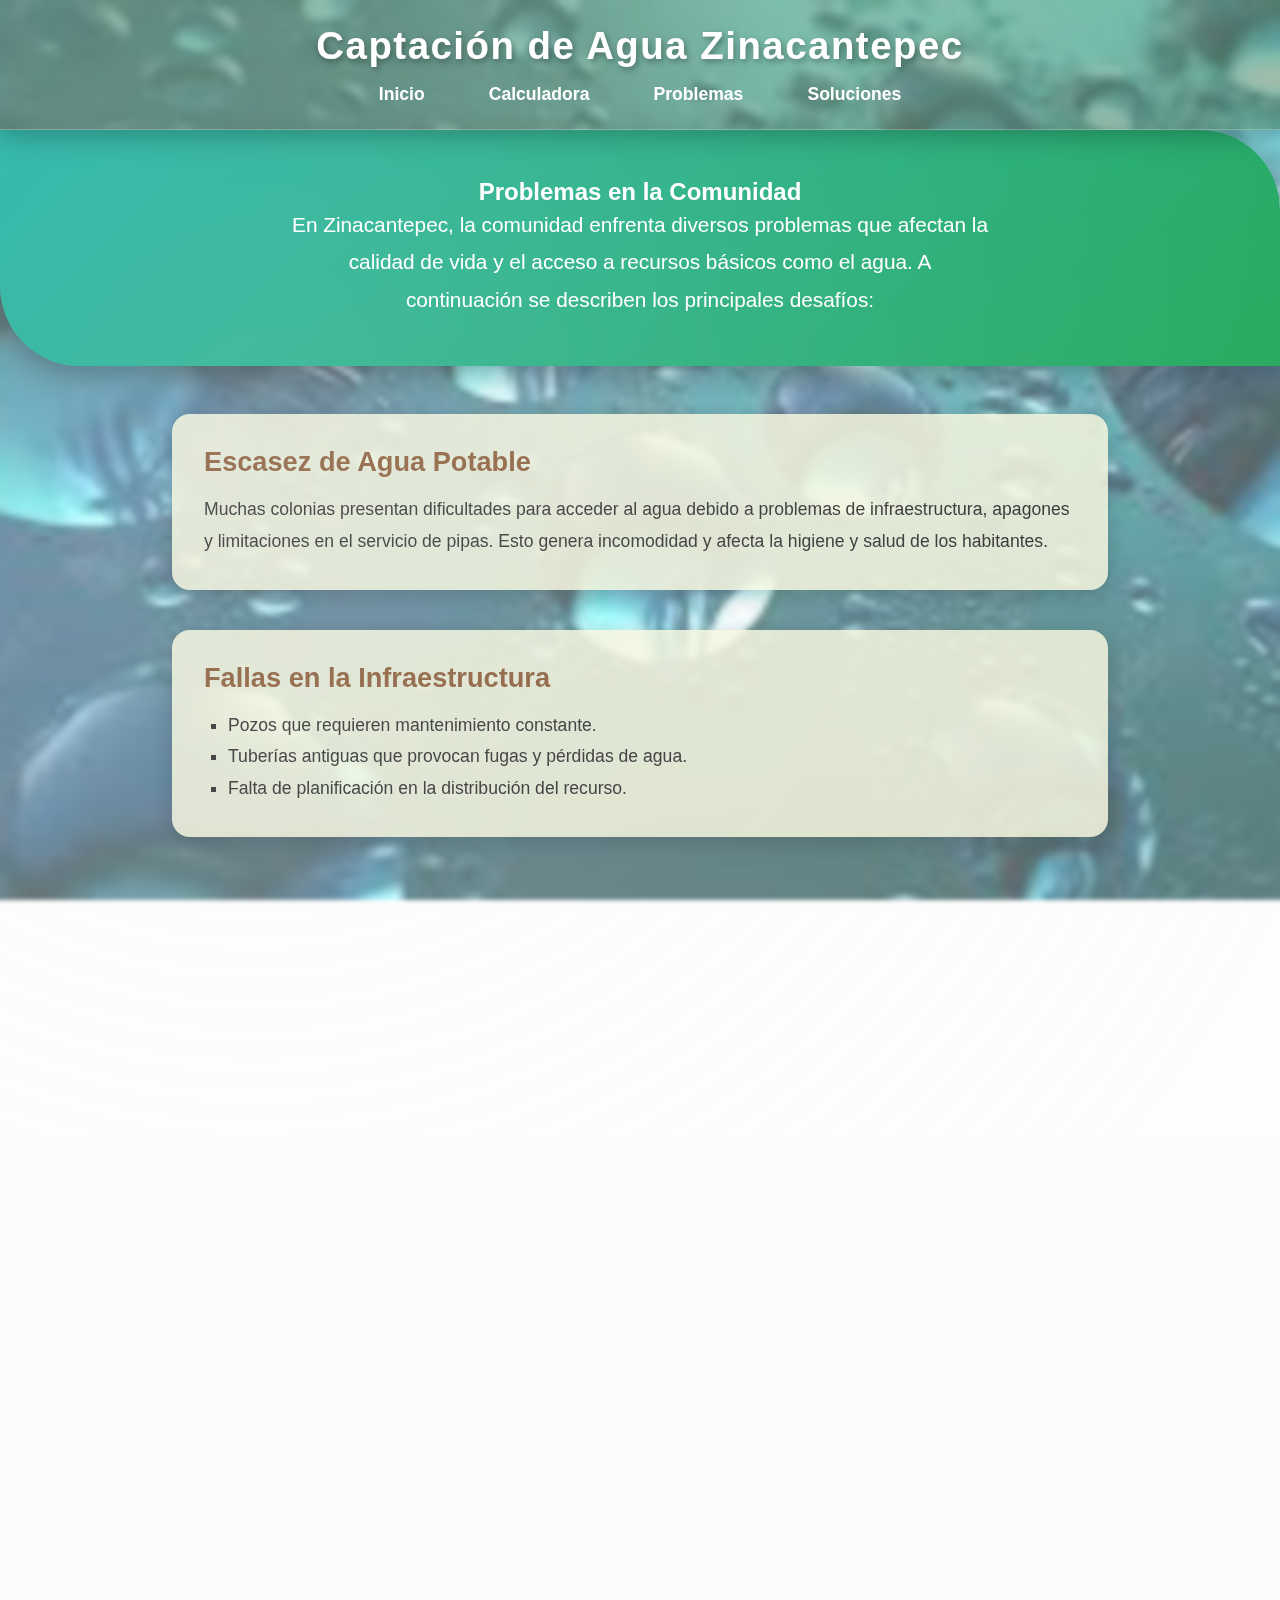
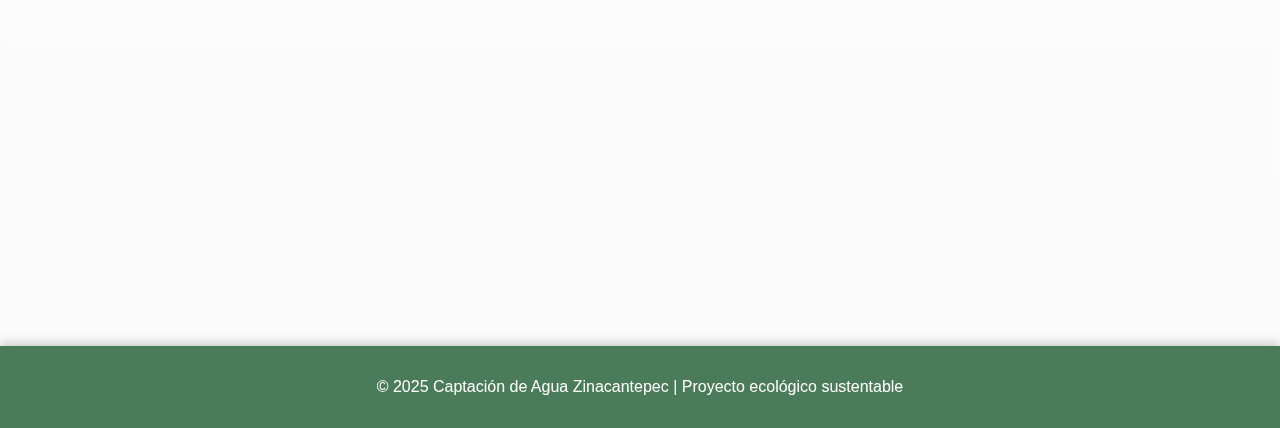
<file: problema.html>
<!DOCTYPE html>
<html lang="es">
<head>
  <meta charset="UTF-8">
  <meta name="viewport" content="width=device-width, initial-scale=1.0">
  <title>Problemas en la Comunidad - Captación de Agua Zinacantepec</title>
  <link rel="stylesheet" href="estilos.css/estilos.css">
  <meta name="description" content="Información sobre los problemas que enfrenta la comunidad de Zinacantepec en cuanto a acceso y gestión del agua.">
  <meta name="keywords" content="Zinacantepec, problemas, comunidad, agua, captación, sostenibilidad">
  <meta name="author" content="Captación de Agua Zinacantepec">
  <meta name="robots" content="index, follow">
  <meta name="theme-color" content="#20B2AA">
</head>
<body>
  <header>
    <div class="contenedor-header">
      <h1>Captación de Agua Zinacantepec</h1>
      <button class="hamburguesa" id="btnHamburguesa" aria-label="Abrir menú">
        <span></span>
        <span></span>
        <span></span>
      </button>

      <nav id="navMenu">
        <ul>
          <li><a href="index.html">Inicio</a></li>
          <li><a href="calculadora.html">Calculadora</a></li>
          <li><a href="problema.html">Problemas</a></li>
          <li><a href="soluciones.html" class="activo">Soluciones</a></li>
        </ul>
      </nav>
    </div>
  </header>

  <section class="bienvenida">
    <h2>Problemas en la Comunidad</h2>
    <p>En Zinacantepec, la comunidad enfrenta diversos problemas que afectan la calidad de vida y el acceso a recursos básicos como el agua. A continuación se describen los principales desafíos:</p>
  </section>

  <main>
    <article>
      <h3>Escasez de Agua Potable</h3>
      <p>Muchas colonias presentan dificultades para acceder al agua debido a problemas de infraestructura, apagones y limitaciones en el servicio de pipas. Esto genera incomodidad y afecta la higiene y salud de los habitantes.</p>
    </article>

    <article>
      <h3>Fallas en la Infraestructura</h3>
      <ul>
        <li>Pozos que requieren mantenimiento constante.</li>
        <li>Tuberías antiguas que provocan fugas y pérdidas de agua.</li>
        <li>Falta de planificación en la distribución del recurso.</li>
      </ul>
    </article>

    <article>
      <h3>Contaminación Ambiental</h3>
      <p>La acumulación de residuos sólidos y químicos en ríos y barrancas cercanas genera contaminación y afecta la captación de agua de lluvia. Esto impacta tanto la salud de la comunidad como la fauna local.</p>
    </article>

    <article>
      <h3>Problemas Sociales y Económicos</h3>
      <p>El acceso limitado al agua provoca conflictos entre vecinos, gastos adicionales en compra de agua embotellada y afecta la productividad de la población. La escasez también limita proyectos agrícolas y comerciales.</p>
    </article>

    <article>
      <h3>Riesgos por Fenómenos Naturales</h3>
      <p>Inundaciones durante lluvias intensas y sequías prolongadas son problemas que requieren medidas preventivas y sistemas de captación eficientes para proteger a la comunidad.</p>
    </article>

    <article>
      <h3>Acceso Limitado a Información</h3>
      <p>Muchas familias desconocen técnicas de ahorro de agua o proyectos de captación pluvial que podrían mejorar su situación, lo que limita la participación comunitaria en soluciones sostenibles.</p>
    </article>

    <section class="registro-link">
      <a href="registro.html" class="btn-registro">💧 Regístrate y participa</a>
    </section>
  </main>

  <button id="btnSubir" title="Volver arriba" aria-label="Volver arriba">💧</button>

  <footer>
    <p>&copy; 2025 Captación de Agua Zinacantepec | Proyecto ecológico sustentable</p>
  </footer>

  <script>
    
    window.addEventListener("scroll", () => {
      const header = document.querySelector("header");
      if (window.scrollY > 50) header.classList.add("scrolled");
      else header.classList.remove("scrolled");
    });

    const elements = document.querySelectorAll("article, .registro-link");
    function revealOnScroll() {
      const windowHeight = window.innerHeight;
      elements.forEach(el => {
        const elementTop = el.getBoundingClientRect().top;
        if (elementTop < windowHeight - 100) el.classList.add("visible");
      });
    }
    window.addEventListener("scroll", revealOnScroll);
    revealOnScroll();

    window.onscroll = function() {
      const btn = document.getElementById("btnSubir");
      if (document.body.scrollTop > 200 || document.documentElement.scrollTop > 200) {
        btn.style.display = "block";
      } else {
        btn.style.display = "none";
      }
    };

    document.getElementById("btnSubir").addEventListener("click", () => {
      window.scrollTo({ top: 0, behavior: "smooth" });
    });

    const btnHamburguesa = document.getElementById("btnHamburguesa");
    const navMenu = document.getElementById("navMenu");
    btnHamburguesa.addEventListener("click", () => {
      btnHamburguesa.classList.toggle("activo");
      navMenu.classList.toggle("mostrar");
    });

  </script>
</body>
</html>
</file>
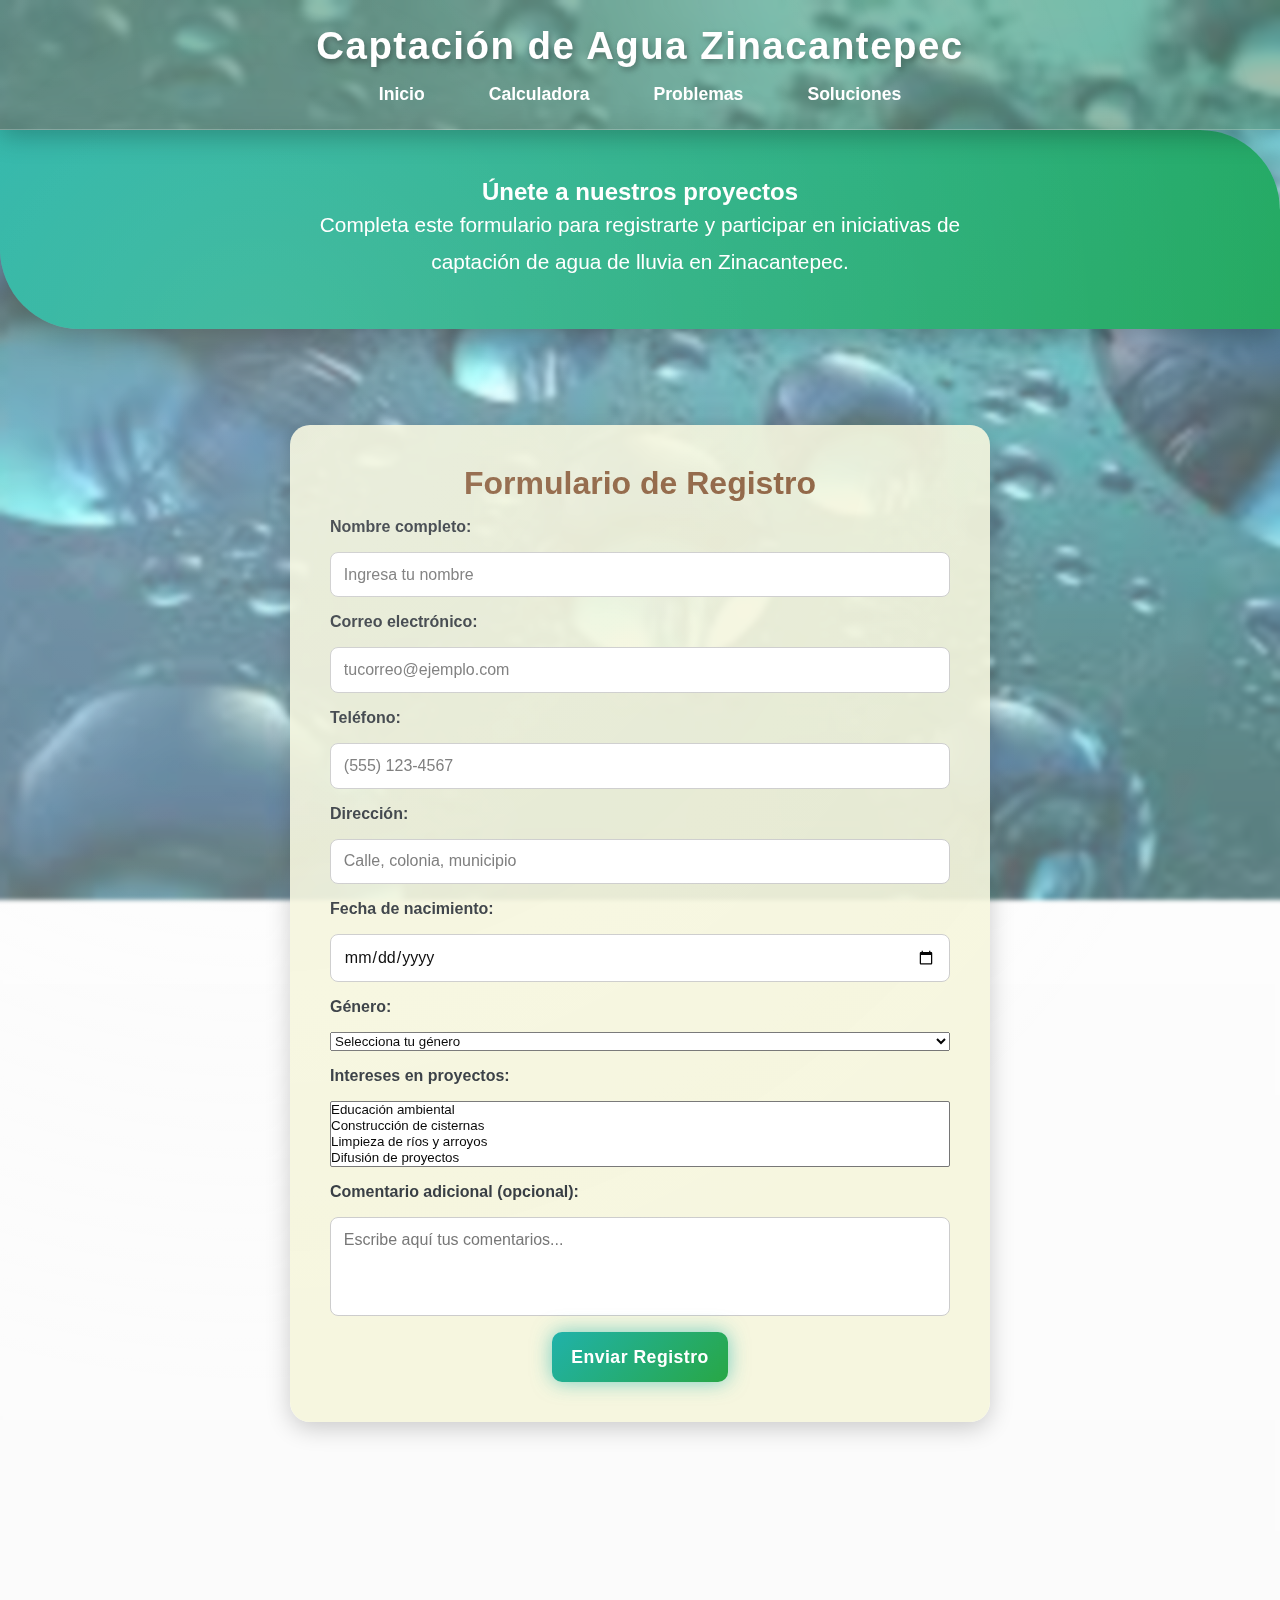
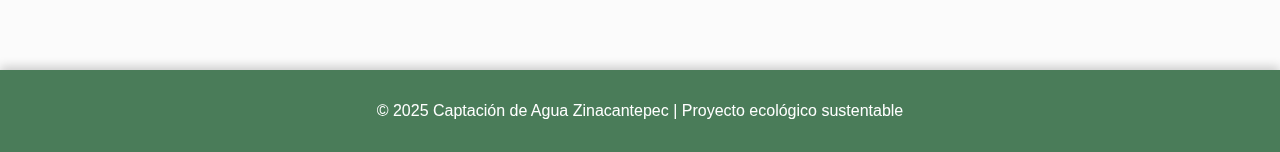
<file: registro.html>
<!DOCTYPE html>
<html lang="es">
<head>
  <meta charset="UTF-8">
  <meta name="viewport" content="width=device-width, initial-scale=1.0">
  <title>Registro - Captación de Agua Zinacantepec</title>
  <link rel="stylesheet" href="estilos.css/estilos.css">
  <meta name="description" content="Formulario de registro para participar en proyectos de captación de agua en Zinacantepec.">
  <meta name="keywords" content="registro, captación de agua, Zinacantepec, sostenibilidad, formulario">
  <meta name="author" content="Captación de Agua Zinacantepec">
  <meta name="robots" content="index, follow">
  <meta name="theme-color" content="#20B2AA">
</head>
<body>
  <header>
    <div class="contenedor-header">
      <h1>Captación de Agua Zinacantepec</h1>
      <button class="hamburguesa" id="btnHamburguesa" aria-label="Abrir menú">
        <span></span>
        <span></span>
        <span></span>
      </button>

      <nav id="navMenu">
        <ul>
          <li><a href="index.html">Inicio</a></li>
          <li><a href="calculadora.html">Calculadora</a></li>
          <li><a href="problema.html">Problemas</a></li>
          <li><a href="soluciones.html" class="activo">Soluciones</a></li>
        </ul>
      </nav>
    </div>
  </header>

  <section class="bienvenida">
    <h2>Únete a nuestros proyectos</h2>
    <p>Completa este formulario para registrarte y participar en iniciativas de captación de agua de lluvia en Zinacantepec.</p>
  </section>

  <main>
    <section class="registro">
      <h3>Formulario de Registro</h3>
      <form id="formRegistroCompleto">
        <label for="nombre">Nombre completo:</label>
        <input type="text" id="nombre" name="nombre" placeholder="Ingresa tu nombre" required>

        <label for="correo">Correo electrónico:</label>
        <input type="email" id="correo" name="correo" placeholder="tucorreo@ejemplo.com" required>

        <label for="telefono">Teléfono:</label>
        <input type="tel" id="telefono" name="telefono" placeholder="(555) 123-4567" required>

        <label for="direccion">Dirección:</label>
        <input type="text" id="direccion" name="direccion" placeholder="Calle, colonia, municipio" required>

        <label for="fechaNacimiento">Fecha de nacimiento:</label>
        <input type="date" id="fechaNacimiento" name="fechaNacimiento" required>

        <label for="genero">Género:</label>
        <select id="genero" name="genero" required>
          <option value="" disabled selected>Selecciona tu género</option>
          <option value="femenino">Femenino</option>
          <option value="masculino">Masculino</option>
          <option value="otro">Otro</option>
          <option value="prefiero_no_decirlo">Prefiero no decirlo</option>
        </select>

        <label for="intereses">Intereses en proyectos:</label>
        <select id="intereses" name="intereses" multiple size="4">
          <option value="educacion_ambiental">Educación ambiental</option>
          <option value="construccion_cisternas">Construcción de cisternas</option>
          <option value="limpieza_rios">Limpieza de ríos y arroyos</option>
          <option value="difusion_proyectos">Difusión de proyectos</option>
        </select>

        <label for="comentario">Comentario adicional (opcional):</label>
        <textarea id="comentario" name="comentario" rows="4" placeholder="Escribe aquí tus comentarios..."></textarea>

        <button type="submit" class="btn-registro">Enviar Registro</button>
      </form>
      <p id="mensajeConfirmacion" style="display:none; margin-top: 1rem; font-weight: bold; color: var(--color-verde-naturaleza);">
        💧 ¡Gracias por registrarte! Pronto nos pondremos en contacto contigo.
      </p>
    </section>

    <section class="registro-link">
      <a href="index.html" class="btn-registro">💧 Volver a Inicio</a>
    </section>
  </main>

  <button id="btnSubir" title="Volver arriba" aria-label="Volver arriba">💧</button>

  <footer>
    <p>&copy; 2025 Captación de Agua Zinacantepec | Proyecto ecológico sustentable</p>
  </footer>

  <script>
    window.onscroll = function() {
      const btn = document.getElementById("btnSubir");
      if (document.body.scrollTop > 200 || document.documentElement.scrollTop > 200) {
        btn.style.display = "block";
      } else {
        btn.style.display = "none";
      }
    };
    document.getElementById("btnSubir").addEventListener("click", () => {
      window.scrollTo({ top: 0, behavior: "smooth" });
    });

    const elements = document.querySelectorAll("article, .registro, .registro-link");
    function revealOnScroll() {
      const windowHeight = window.innerHeight;
      elements.forEach(el => {
        const elementTop = el.getBoundingClientRect().top;
        if (elementTop < windowHeight - 100) el.classList.add("visible");
      });
    }
    window.addEventListener("scroll", revealOnScroll);
    revealOnScroll();

    document.getElementById("formRegistroCompleto").addEventListener("submit", function(e) {
      e.preventDefault();
      document.getElementById("mensajeConfirmacion").style.display = "block";
      this.reset();
    });

    const btnHamburguesa = document.getElementById("btnHamburguesa");
    const navMenu = document.getElementById("navMenu");
    btnHamburguesa.addEventListener("click", () => {
      btnHamburguesa.classList.toggle("activo");
      navMenu.classList.toggle("mostrar");
    });

  </script>
</body>
</html>
</file>
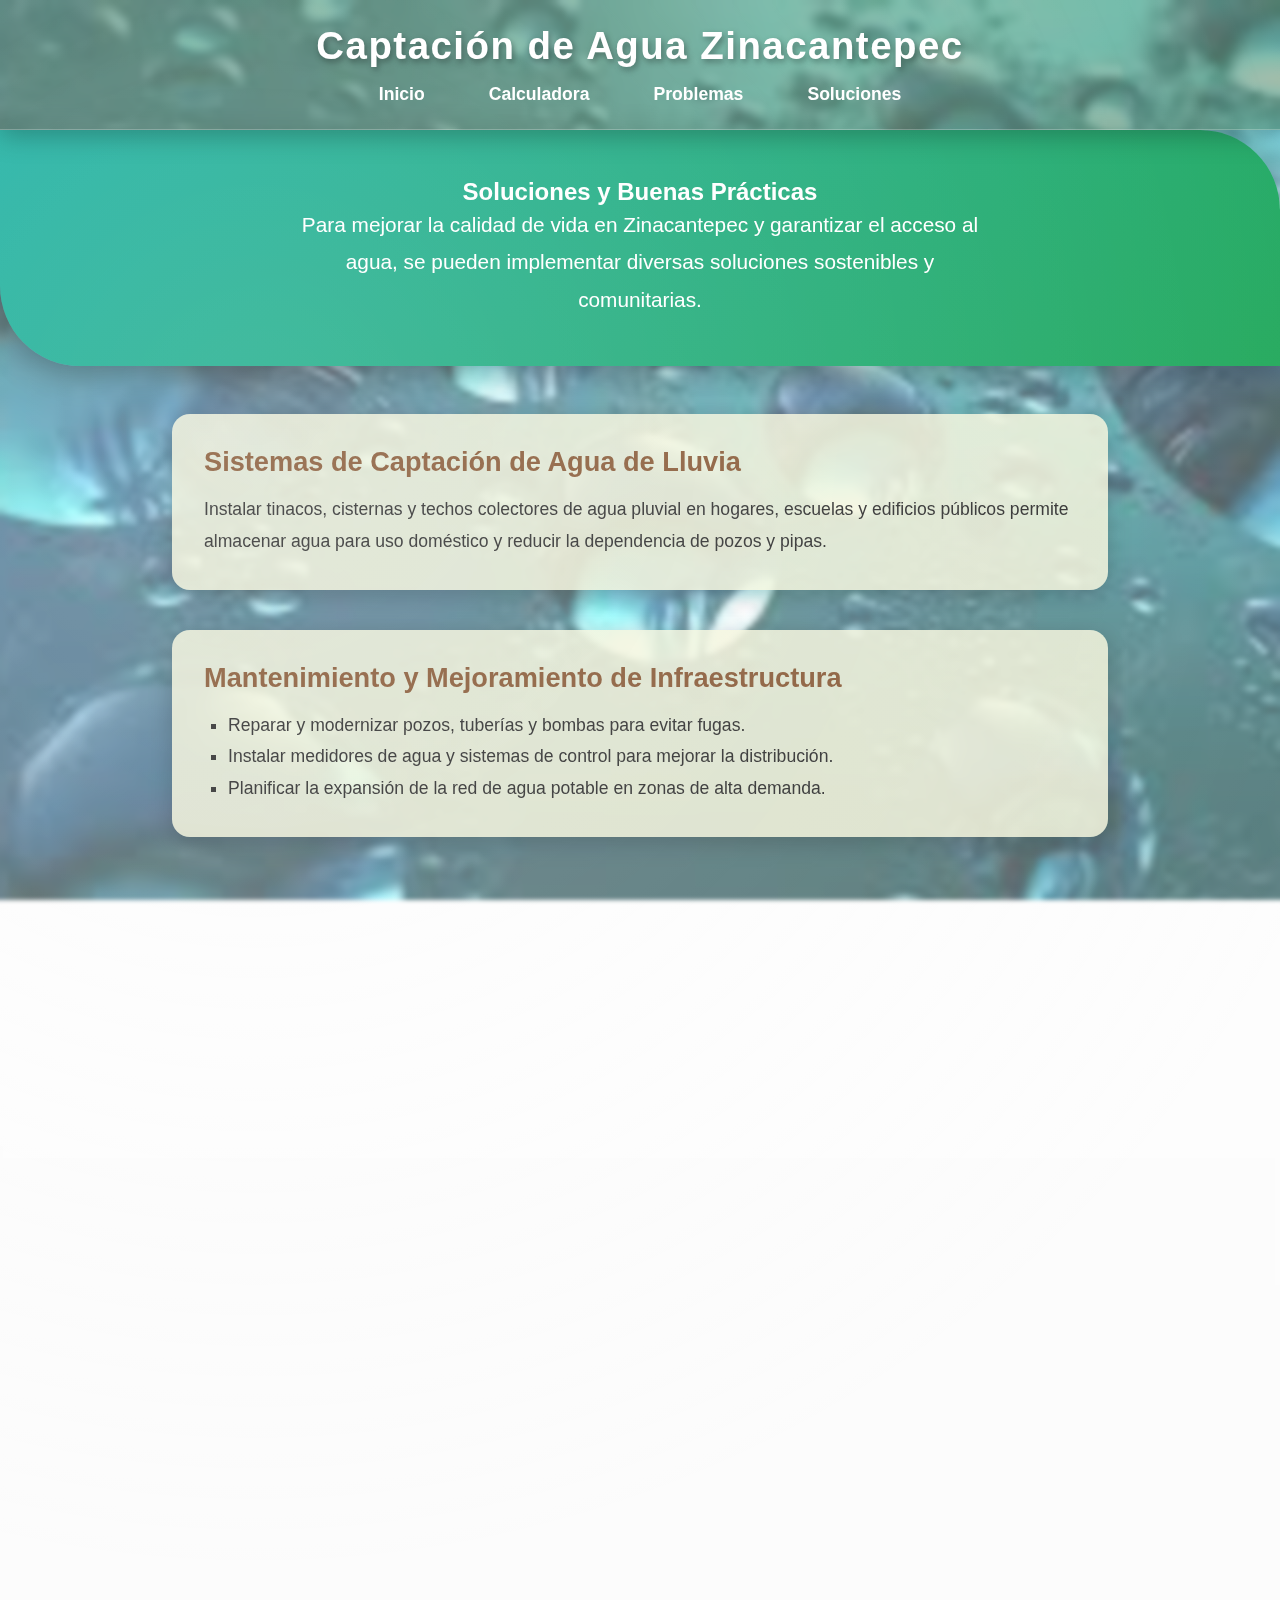
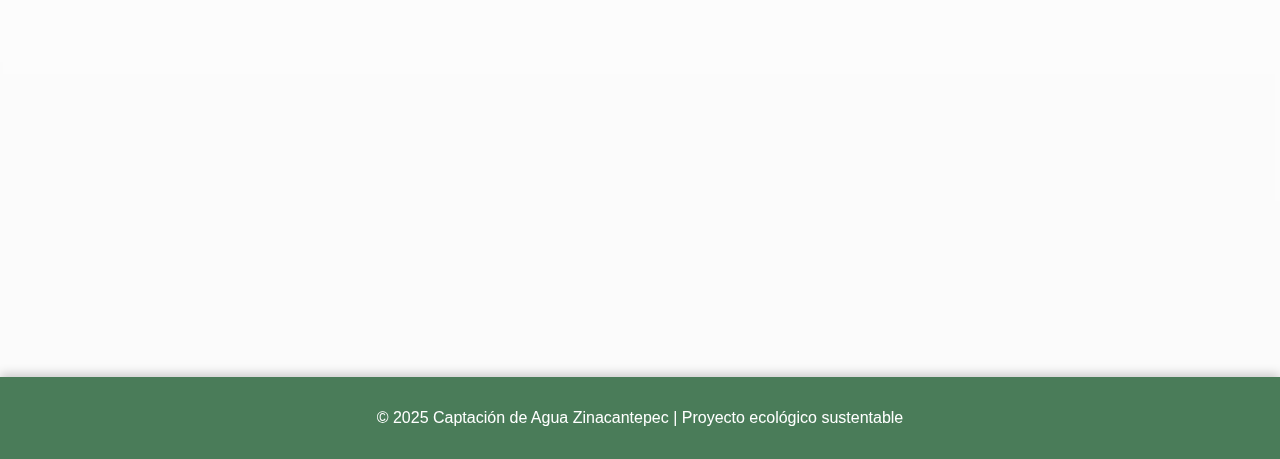
<file: soluciones.html>
<!DOCTYPE html>
<html lang="es">
<head>
  <meta charset="UTF-8">
  <meta name="viewport" content="width=device-width, initial-scale=1.0">
  <title>Soluciones | Captación de Agua Zinacantepec</title>
  <link rel="stylesheet" href="estilos.css/soluciones.css">
</head>
<body>
  <header>
    <div class="contenedor-header">
      <h1>Captación de Agua Zinacantepec</h1>
      <button class="hamburguesa" id="btnHamburguesa" aria-label="Abrir menú">
        <span></span>
        <span></span>
        <span></span>
      </button>

      <nav id="navMenu">
        <ul>
          <li><a href="index.html">Inicio</a></li>
          <li><a href="calculadora.html">Calculadora</a></li>
          <li><a href="problema.html">Problemas</a></li>
          <li><a href="soluciones.html" class="activo">Soluciones</a></li>
        </ul>
      </nav>
    </div>
  </header>

  <section class="bienvenida">
    <h2>Soluciones y Buenas Prácticas</h2>
    <p>Para mejorar la calidad de vida en Zinacantepec y garantizar el acceso al agua, se pueden implementar diversas soluciones sostenibles y comunitarias.</p>
  </section>

  <main>
    <article>
      <h3>Sistemas de Captación de Agua de Lluvia</h3>
      <p>Instalar tinacos, cisternas y techos colectores de agua pluvial en hogares, escuelas y edificios públicos permite almacenar agua para uso doméstico y reducir la dependencia de pozos y pipas.</p>
    </article>

    <article>
      <h3>Mantenimiento y Mejoramiento de Infraestructura</h3>
      <ul>
        <li>Reparar y modernizar pozos, tuberías y bombas para evitar fugas.</li>
        <li>Instalar medidores de agua y sistemas de control para mejorar la distribución.</li>
        <li>Planificar la expansión de la red de agua potable en zonas de alta demanda.</li>
      </ul>
    </article>

    <article>
      <h3>Ahorro y Uso Responsable del Agua</h3>
      <p>Educar a la comunidad sobre hábitos de ahorro, como cerrar llaves mientras no se usan, reutilizar agua de lluvia para riego y evitar el desperdicio, contribuye a la sostenibilidad del recurso.</p>
    </article>

    <article>
      <h3>Programas Comunitarios y Gobierno Local</h3>
      <ul>
        <li>Fomentar talleres de educación ambiental en escuelas y barrios.</li>
        <li>Crear comités vecinales que supervisen el uso del agua y denuncien fugas.</li>
        <li>Promover incentivos para quienes implementen sistemas de captación y ahorro.</li>
      </ul>
    </article>

    <article>
      <h3>Protección Ambiental y Reducción de Contaminación</h3>
      <p>Implementar campañas de limpieza de ríos y barrancas, así como reducir el uso de químicos, contribuye a mejorar la calidad del agua y prevenir enfermedades.</p>
    </article>

    <article>
      <h3>Preparación ante Fenómenos Naturales</h3>
      <p>Diseñar planes de contingencia para sequías e inundaciones, incluyendo almacenamiento de agua de emergencia, drenajes eficientes y zonas de mitigación, reduce riesgos para la comunidad.</p>
    </article>

    <section class="registro-link">
      <a href="registro.html" class="btn-registro">💧 Comparte tu sugerencia</a>
    </section>
  </main>

  <button id="btnSubir" title="Volver arriba" aria-label="Volver arriba">💧</button>

  <footer>
    <p>&copy; 2025 Captación de Agua Zinacantepec | Proyecto ecológico sustentable</p>
  </footer>

  <script>
    window.addEventListener("scroll", () => {
      const header = document.querySelector("header");
      header.classList.toggle("scrolled", window.scrollY > 50);
    });

    const elementos = document.querySelectorAll("article, .registro-link");
    function revelar() {
      const altura = window.innerHeight;
      elementos.forEach(e => {
        const top = e.getBoundingClientRect().top;
        if (top < altura - 100) e.classList.add("visible");
      });
    }
    window.addEventListener("scroll", revelar);
    revelar();

    const btnSubir = document.getElementById("btnSubir");
    window.addEventListener("scroll", () => {
      btnSubir.style.display = window.scrollY > 200 ? "block" : "none";
    });
    btnSubir.addEventListener("click", () => window.scrollTo({ top: 0, behavior: "smooth" }));

    const btnHamburguesa = document.getElementById("btnHamburguesa");
    const navMenu = document.getElementById("navMenu");
    btnHamburguesa.addEventListener("click", () => {
      btnHamburguesa.classList.toggle("activo");
      navMenu.classList.toggle("mostrar");
    });
  </script>
</body>
</html>
</file>
<file: estilos.css/estilos.css>
:root {
    --color-azul-primario: #007bff;
    --color-azul-secundario: #6c757d;
    --color-azul-claro: #e9ecef;
    --color-azul-oscuro: #343a40;
    --color-verde-naturaleza: #28a745;
    --color-marron-tierra: #8B4513;
    --color-beige-neutral: #F5F5DC;
    --color-verde-agua: #20B2AA;
    --color-fondo: #F5F3E7;
    --color-fondo-secundario: #D9C5A0;
    --color-texto: #333333;
    --color-titulo: #8B5E3C;
    --color-enlace: #4A7C59;
}

*, *::before, *::after {
    margin: 0;
    padding: 0;
    box-sizing: border-box;
}

body {
    font-family: 'Poppins', 'Segoe UI', Tahoma, sans-serif;
    color: var(--color-texto);
    min-height: 100vh;
    background: linear-gradient(to bottom, rgba(255,255,255,0.3), rgba(245,245,245,0.4)), url("../imagenes/images.jpeg") no-repeat center center fixed;
    background-size: cover;
    backdrop-filter: blur(2px);
    overflow-x: hidden;
    scroll-behavior: smooth;
    position: relative;
}

body::after {
    content: "";
    position: fixed;
    top: 0; left: 0;
    width: 100%; height: 100%;
    background: radial-gradient(circle at 20% 20%, rgba(255,255,255,0.15), transparent 60%);
    animation: ondas 10s infinite linear;
    pointer-events: none;
    z-index: 0;
}

@keyframes ondas {
    0% { transform: translateX(0); }
    100% { transform: translateX(-8%); }
}

header {
    background: rgba(74, 124, 89, 0.5);
    color: #fff;
    padding: 1.5rem;
    text-align: center;
    position: sticky;
    top: 0;
    z-index: 1000;
    backdrop-filter: blur(12px);
    border-bottom: 1px solid rgba(255, 255, 255, 0.25);
    box-shadow: 0 6px 25px rgba(0, 0, 0, 0.25);
    transition: all 0.4s ease;
}

header.scrolled {
    background: rgba(74, 124, 89, 0.85);
    padding: 1rem;
}

header h1 {
    font-size: 2.4rem;
    font-weight: 700;
    letter-spacing: 1.5px;
    text-shadow: 2px 3px 6px rgba(0, 0, 0, 0.35);
    transition: transform 0.4s ease;
}

header.scrolled h1 {
    transform: scale(0.95);
}

#frase {
    font-style: italic;
    color: #e0f7fa;
    margin-top: 0.5rem;
    font-size: 1rem;
    animation: fadeIn 2s ease;
}

nav ul {
    display: flex;
    justify-content: center;
    list-style: none;
    gap: 2rem;
    margin-top: 1rem;
    flex-wrap: wrap;
}

nav a {
    color: white;
    text-decoration: none;
    font-weight: bold;
    font-size: 1.1rem;
    padding: 0.5rem 1rem;
    border-radius: 8px;
    transition: all 0.3s ease-in-out;
}

nav a:hover {
    background-color: rgba(255, 255, 255, 0.2);
    color: var(--color-verde-agua);
    box-shadow: 0 0 10px rgba(32, 178, 170, 0.6);
    transform: translateY(-3px);
}

.bienvenida {
    background: linear-gradient(135deg, var(--color-verde-agua), var(--color-verde-naturaleza));
    color: white;
    padding: 3rem 1rem;
    text-align: center;
    border-bottom-left-radius: 80px;
    border-top-right-radius: 80px;
    box-shadow: 0 10px 30px rgba(0, 0, 0, 0.3);
    animation: fadeIn 1.2s ease-in;
    background-attachment: fixed;
}

.bienvenida p {
    font-size: 1.3rem;
    max-width: 700px;
    margin: auto;
    line-height: 1.8;
    animation: fadeInUp 1.4s ease;
}

main {
    padding: 3rem 2rem;
    max-width: 1000px;
    margin: auto;
    animation: fadeInUp 1.2s ease-in-out;
}

article {
    background-color: rgba(245, 245, 220, 0.85);
    padding: 2rem;
    margin-bottom: 2.5rem;
    border-radius: 18px;
    box-shadow: 0 6px 25px rgba(0, 0, 0, 0.2);
    transform: translateY(40px);
    opacity: 0;
    transition: all 0.8s ease;
}

article.visible {
    transform: translateY(0);
    opacity: 1;
}

article:hover {
    transform: translateY(-5px);
    box-shadow: 0 12px 30px rgba(0, 0, 0, 0.25);
}

article h3 {
    color: var(--color-titulo);
    margin-bottom: 1rem;
    font-size: 1.7rem;
    font-weight: 600;
}

article p, article li {
    font-size: 1.1rem;
    line-height: 1.8;
}

article ul {
    margin-left: 1.5rem;
    list-style: square;
}

article a {
    color: var(--color-enlace);
    text-decoration: underline;
    font-weight: bold;
}

article a:hover {
    color: var(--color-verde-agua);
    text-shadow: 0 0 8px rgba(32, 178, 170, 0.8);
}

.info-expandible .contenido-extra {
    display: none;
    opacity: 0;
    max-height: 0;
    overflow: hidden;
    transition: all 0.5s ease-in-out;
}

.info-expandible.activo .contenido-extra {
    display: block;
    opacity: 1;
    max-height: 1000px;
    margin-top: 1rem;
}

.info-expandible.activo .puntos-suspensivos {
    display: none;
}

.btn-vermas {
    display: inline-block;
    margin-top: 10px;
    padding: 10px 20px;
    background: var(--color-verde-agua);
    color: #fff;
    border: none;
    border-radius: 8px;
    cursor: pointer;
    font-weight: 500;
    transition: all 0.3s ease;
    font-size: 1rem;
}

.btn-vermas:hover {
    background: var(--color-verde-naturaleza);
    transform: translateY(-2px);
    box-shadow: 0 4px 12px rgba(32, 178, 170, 0.4);
}

.mapa-zinacantepec {
    background: rgba(255, 255, 255, 0.6);
    backdrop-filter: blur(12px);
    padding: 2.5rem;
    margin-top: 2rem;
    border-radius: 18px;
    text-align: center;
    box-shadow: 0 5px 20px rgba(0, 0, 0, 0.25);
    transform: translateY(50px);
    opacity: 0;
    transition: all 0.8s ease;
}

.mapa-zinacantepec.visible {
    transform: translateY(0);
    opacity: 1;
}

.mapa-zinacantepec h3 {
    color: var(--color-titulo);
    font-size: 2rem;
    margin-bottom: 1rem;
}

.mapa-zinacantepec p {
    color: var(--color-texto);
    margin-bottom: 1.5rem;
    font-size: 1.1rem;
    line-height: 1.8;
}

.mapa-zinacantepec .mapa-img {
    width: 100%;
    max-width: 700px;
    border-radius: 16px;
    box-shadow: 0 10px 25px rgba(0, 0, 0, 0.4);
    transition: transform 0.4s, box-shadow 0.4s;
}

.mapa-zinacantepec .mapa-img:hover {
    transform: scale(1.05);
    box-shadow: 0 14px 30px rgba(0, 0, 0, 0.45);
}

footer {
    position: relative;
    background-color: var(--color-enlace);
    color: white;
    text-align: center;
    padding: 2rem 1rem;
    margin-top: 3rem;
    font-size: 1rem;
    box-shadow: 0 -3px 10px rgba(0,0,0,0.2);
    overflow: hidden;
}

#btnSubir {
    position: fixed;
    bottom: 30px;
    right: 30px;
    background-color: #4fc3f7;
    color: #fff;
    border: none;
    border-radius: 50%;
    width: 55px;
    height: 55px;
    font-size: 26px;
    cursor: pointer;
    box-shadow: 0 4px 10px rgba(0,0,0,0.3);
    display: none;
    z-index: 1000;
    transition: transform 0.3s ease, background-color 0.3s ease, box-shadow 0.3s ease;
    animation: gotaBrillo 3s infinite ease-in-out;
}

#btnSubir:hover {
    background-color: #29b6f6;
    transform: scale(1.15);
    box-shadow: 0 6px 14px rgba(0,0,0,0.4);
}

@keyframes gotaBrillo {
    0%,100% { box-shadow: 0 0 10px rgba(79,195,247,0.7); }
    50% { box-shadow: 0 0 20px rgba(41,182,246,0.9); }
}

.gota {
    position: fixed;
    top: -20px;
    background: #4fc3f7;
    border-radius: 50%;
    width: 10px;
    height: 10px;
    opacity: 0.6;
    animation: caer 3s linear infinite;
}

@keyframes caer {
    0% { transform: translateY(0); opacity: 0.8; }
    100% { transform: translateY(110vh); opacity: 0; }
}

@keyframes fadeIn {
    from { opacity: 0; transform: scale(0.95); }
    to { opacity: 1; transform: scale(1); }
}

@keyframes fadeInUp {
    from { opacity: 0; transform: translateY(50px); }
    to { opacity: 1; transform: translateY(0); }
}

.registro {
    background: rgba(245, 245, 220, 0.9);
    margin: 3rem auto;
    padding: 2.5rem;
    border-radius: 20px;
    max-width: 700px;
    box-shadow: 0 6px 25px rgba(0, 0, 0, 0.2);
    text-align: center;
    transform: translateY(50px);
    opacity: 0;
    transition: all 0.8s ease;
}

.registro.visible {
    transform: translateY(0);
    opacity: 1;
}

.registro h3 {
    color: var(--color-titulo);
    font-size: 2rem;
    margin-bottom: 1rem;
}

.registro p {
    color: var(--color-texto);
    margin-bottom: 1.5rem;
    font-size: 1.1rem;
}

.registro form {
    display: flex;
    flex-direction: column;
    gap: 1rem;
    text-align: left;
}

.registro label {
    font-weight: bold;
    color: var(--color-azul-oscuro);
}

.registro input,
.registro textarea {
    width: 100%;
    padding: 0.8rem;
    border: 1px solid #ccc;
    border-radius: 8px;
    font-family: inherit;
    font-size: 1rem;
    resize: none;
}

.registro button {
    background-color: var(--color-verde-agua);
    color: white;
    border: none;
    padding: 0.9rem 1.2rem;
    font-size: 1.1rem;
    font-weight: bold;
    border-radius: 10px;
    cursor: pointer;
    transition: all 0.3s ease;
    align-self: center;
}

.registro button:hover {
    background-color: var(--color-verde-naturaleza);
    transform: scale(1.05);
    box-shadow: 0 0 10px rgba(32, 178, 170, 0.7);
}

.registro-link {
    text-align: center;
    margin: 3rem 0;
    animation: fadeInUp 1s ease-in-out;
}

.btn-registro {
    display: inline-block;
    background: linear-gradient(135deg, var(--color-verde-agua), var(--color-verde-naturaleza));
    color: #fff;
    padding: 1rem 2.5rem;
    font-size: 1.3rem;
    font-weight: 600;
    border-radius: 50px;
    text-decoration: none;
    letter-spacing: 0.5px;
    box-shadow: 0 0 20px rgba(32, 178, 170, 0.6);
    transition: all 0.3s ease-in-out;
    animation: resplandor 3s infinite ease-in-out;
}

.btn-registro:hover {
    transform: scale(1.08);
    background: linear-gradient(135deg, var(--color-verde-naturaleza), var(--color-verde-agua));
    box-shadow: 0 0 30px rgba(40, 167, 69, 0.8);
    text-shadow: 0 0 8px rgba(255, 255, 255, 0.6);
}

@keyframes resplandor {
    0%, 100% {
        box-shadow: 0 0 15px rgba(32, 178, 170, 0.6), 0 0 30px rgba(32, 178, 170, 0.4);
    }
    50% {
        box-shadow: 0 0 25px rgba(32, 178, 170, 0.9), 0 0 45px rgba(32, 178, 170, 0.6);
    }
}

article.visible,
.registro-link.visible {
    opacity: 1;
    transform: translateY(0);
}

article,
.registro-link {
    opacity: 0;
    transform: translateY(40px);
    transition: all 0.8s ease;
}

.hamburguesa {
    display: none;
    flex-direction: column;
    justify-content: space-between;
    width: 30px;
    height: 22px;
    background: transparent;
    border: none;
    cursor: pointer;
    position: absolute;
    top: 1.5rem;
    right: 1.5rem;
    z-index: 1100;
}

.hamburguesa span {
    display: block;
    height: 3px;
    background: white;
    border-radius: 2px;
    transition: all 0.3s ease;
}

.hamburguesa.activo span:nth-child(1) {
    transform: rotate(45deg) translate(5px, 5px);
}
.hamburguesa.activo span:nth-child(2) {
    opacity: 0;
}
.hamburguesa.activo span:nth-child(3) {
    transform: rotate(-45deg) translate(5px, -5px);
}

#mapa-interactivo {
    width: 100%;
    height: 500px;
    border-radius: 16px;
    box-shadow: 0 10px 25px rgba(0, 0, 0, 0.4);
    margin-top: 1.5rem;
    transition: transform 0.4s ease;
    z-index: 1;
}

#mapa-interactivo:hover {
    transform: scale(1.02);
}

.icono-agua {
    font-size: 1.6rem;
    text-align: center;
    line-height: 1;
}

.preguntas-frecuentes {
    background: rgba(255, 255, 255, 0.9);
    padding: 3rem 2rem;
    margin: 2rem auto;
    border-radius: 20px;
    box-shadow: 0 10px 30px rgba(0, 0, 0, 0.1);
    max-width: 1000px;
}

.preguntas-frecuentes h2 {
    text-align: center;
    color: var(--color-titulo);
    font-size: 2.2rem;
    margin-bottom: 1rem;
}

.preguntas-frecuentes > p {
    text-align: center;
    color: var(--color-texto);
    font-size: 1.1rem;
    margin-bottom: 2rem;
    opacity: 0.8;
}

.faq-container {
    display: flex;
    flex-direction: column;
    gap: 1rem;
}

.faq-item {
    background: white;
    border-radius: 12px;
    box-shadow: 0 4px 15px rgba(0, 0, 0, 0.08);
    overflow: hidden;
    transition: all 0.3s ease;
    border: 1px solid rgba(32, 178, 170, 0.1);
}

.faq-item:hover {
    box-shadow: 0 6px 20px rgba(0, 0, 0, 0.12);
    transform: translateY(-2px);
}

.faq-pregunta {
    display: flex;
    align-items: center;
    padding: 1.5rem;
    cursor: pointer;
    background: linear-gradient(135deg, #f8f9fa, #e9ecef);
    transition: all 0.3s ease;
}

.faq-pregunta:hover {
    background: linear-gradient(135deg, #e9ecef, #dee2e6);
}

.faq-icon {
    font-size: 1.5rem;
    margin-right: 1rem;
    width: 40px;
    text-align: center;
}

.faq-pregunta h3 {
    flex: 1;
    margin: 0;
    color: var(--color-azul-oscuro);
    font-size: 1.2rem;
    font-weight: 600;
}

.faq-btn {
    background: var(--color-verde-agua);
    color: white;
    border: none;
    width: 35px;
    height: 35px;
    border-radius: 50%;
    font-size: 1.2rem;
    font-weight: bold;
    cursor: pointer;
    transition: all 0.3s ease;
    display: flex;
    align-items: center;
    justify-content: center;
}

.faq-btn:hover {
    background: var(--color-verde-naturaleza);
    transform: scale(1.1);
}

.faq-respuesta {
    max-height: 0;
    overflow: hidden;
    transition: all 0.5s ease;
    padding: 0 1.5rem;
    background: white;
}

.faq-item.activo .faq-respuesta {
    max-height: 2000px;
    padding: 1.5rem;
    border-top: 1px solid rgba(32, 178, 170, 0.2);
}

.faq-respuesta p {
    margin-bottom: 1rem;
    line-height: 1.6;
    color: var(--color-texto);
}

.faq-respuesta ul {
    margin-left: 1.5rem;
    margin-bottom: 1rem;
}

.faq-respuesta li {
    margin-bottom: 0.5rem;
    line-height: 1.5;
}

.costos-grid {
    display: grid;
    grid-template-columns: repeat(auto-fit, minmax(200px, 1fr));
    gap: 1rem;
    margin: 1.5rem 0;
}

.costo-item {
    background: rgba(32, 178, 170, 0.1);
    padding: 1rem;
    border-radius: 8px;
    text-align: center;
    border: 1px solid rgba(32, 178, 170, 0.2);
}

.costo-item h4 {
    color: var(--color-verde-agua);
    margin-bottom: 0.5rem;
}

.precio {
    font-size: 1.3rem;
    font-weight: bold;
    color: var(--color-verde-naturaleza);
    margin-bottom: 0.5rem;
}

.nota-importante, .tip-importante, .advertencia {
    background: rgba(255, 193, 7, 0.1);
    padding: 1rem;
    border-radius: 8px;
    border-left: 4px solid #ffc107;
    margin: 1rem 0;
}

.solucion-departamento, .mantenimiento-lista, .usos-agua, .prevencion-plagas, .requisitos-permisos {
    display: flex;
    flex-direction: column;
    gap: 1rem;
}

.opcion, .tarea, .medida, .permiso-nivel {
    background: rgba(32, 178, 170, 0.05);
    padding: 1rem;
    border-radius: 8px;
    border-left: 4px solid var(--color-verde-agua);
}

.calculadora-agua {
    background: rgba(13, 110, 253, 0.05);
    padding: 1.5rem;
    border-radius: 12px;
    margin: 1rem 0;
}

.formula {
    background: white;
    padding: 1rem;
    border-radius: 8px;
    margin: 1rem 0;
    border: 1px dashed var(--color-verde-agua);
}

.nota-formula {
    font-size: 0.9rem;
    opacity: 0.7;
    font-style: italic;
}

.ejemplos-captacion {
    display: grid;
    gap: 1rem;
    margin-top: 1.5rem;
}

.ejemplo {
    background: rgba(32, 178, 170, 0.1);
    padding: 1rem;
    border-radius: 8px;
}

.uso-categoria {
    background: white;
    padding: 1rem;
    border-radius: 8px;
    border: 1px solid rgba(0,0,0,0.1);
}

.estado-permiso {
    font-size: 1.1rem;
    margin-bottom: 0.5rem;
}

.consejo-destacado, .recomendacion-final {
    background: rgba(32, 178, 170, 0.15);
    padding: 1rem;
    border-radius: 8px;
    margin-top: 1rem;
    text-align: center;
    border: 1px solid var(--color-verde-agua);
}

@media (max-width: 768px) {
    nav ul {
        flex-direction: column;
        gap: 0.8rem;
    }

    header h1 {
        font-size: 2rem;
    }

    .bienvenida {
        border-radius: 0;
    }

    article {
        padding: 1.5rem;
    }

    .btn-registro {
        font-size: 1.1rem;
        padding: 0.8rem 2rem;
    }

    nav {
        position: fixed;
        top: 0;
        right: -100%;
        width: 70%;
        height: 100vh;
        background: rgba(74, 124, 89, 0.95);
        backdrop-filter: blur(12px);
        display: flex;
        flex-direction: column;
        align-items: center;
        justify-content: center;
        transition: right 0.4s ease;
        z-index: 1050;
    }

    nav ul {
        flex-direction: column;
        gap: 2rem;
    }

    nav.mostrar {
        right: 0;
    }

    .hamburguesa {
        display: flex;
    }

    nav:not(.mostrar) {
        display: none;
    }

    nav {
        right: -100%;
        background: rgba(30, 60, 40, 0.95);
        box-shadow: -4px 0 25px rgba(0,0,0,0.4);
        border-left: 2px solid rgba(255,255,255,0.1);
    }

    nav.mostrar {
        animation: deslizarMenu 0.5s ease forwards;
    }

    @keyframes deslizarMenu {
        0% {
            right: -100%;
            opacity: 0;
        }
        100% {
            right: 0;
            opacity: 1;
        }
    }

    nav ul li {
        opacity: 0;
        transform: translateX(40px);
        animation: aparecerLink 0.6s ease forwards;
    }

    nav ul li:nth-child(1) { animation-delay: 0.1s; }
    nav ul li:nth-child(2) { animation-delay: 0.2s; }
    nav ul li:nth-child(3) { animation-delay: 0.3s; }
    nav ul li:nth-child(4) { animation-delay: 0.4s; }
    nav ul li:nth-child(5) { animation-delay: 0.5s; }

    @keyframes aparecerLink {
        to {
            opacity: 1;
            transform: translateX(0);
        }
    }

    nav a {
        font-size: 1.4rem;
        text-transform: uppercase;
        letter-spacing: 1px;
    }

    nav a:hover {
        background: rgba(255,255,255,0.15);
        box-shadow: 0 0 15px rgba(255,255,255,0.4);
    }

    nav {
        position: fixed;
        top: 0;
        right: -70%;
        width: 60%;
        height: 100vh;
        background: rgba(45, 75, 60, 0.7);
        backdrop-filter: blur(8px);
        border-left: 1px solid rgba(255,255,255,0.1);
        box-shadow: -5px 0 15px rgba(0,0,0,0.2);
        transition: right 0.5s ease-in-out;
        z-index: 999;
        padding-top: 5rem;
    }

    nav.mostrar {
        right: 0;
    }

    nav ul {
        flex-direction: column;
        align-items: flex-start;
        padding-left: 2rem;
        gap: 1.8rem;
    }

    nav ul li {
        opacity: 0;
        transform: translateX(40px);
        animation: aparecerLink 0.5s forwards;
    }

    nav ul li:nth-child(1) { animation-delay: 0.1s; }
    nav ul li:nth-child(2) { animation-delay: 0.2s; }
    nav ul li:nth-child(3) { animation-delay: 0.3s; }
    nav ul li:nth-child(4) { animation-delay: 0.4s; }

    nav a {
        font-size: 1.2rem;
        font-weight: 500;
        letter-spacing: 1px;
        transition: color 0.3s ease;
    }

    nav a:hover {
        color: var(--color-verde-agua);
        background: transparent;
        text-shadow: 0 0 8px rgba(255,255,255,0.4);
    }

    .menu-toggle {
        position: absolute;
        top: 1.2rem;
        right: 1.5rem;
        cursor: pointer;
        z-index: 1001;
        background: none;
        border: none;
        display: flex;
        flex-direction: column;
        gap: 5px;
    }

    .menu-toggle span {
        width: 26px;
        height: 3px;
        background: white;
        border-radius: 4px;
        transition: all 0.4s ease;
    }

    .menu-toggle.active span:nth-child(1) {
        transform: rotate(45deg) translate(5px, 5px);
    }

    .menu-toggle.active span:nth-child(2) {
        opacity: 0;
    }

    .menu-toggle.active span:nth-child(3) {
        transform: rotate(-45deg) translate(6px, -6px);
    }

    #mapa-interactivo {
        height: 350px;
    }

    .preguntas-frecuentes {
        padding: 2rem 1rem;
    }
    
    .faq-pregunta {
        padding: 1rem;
    }
    
    .faq-pregunta h3 {
        font-size: 1.1rem;
    }
    
    .costos-grid {
        grid-template-columns: 1fr;
    }
    
    .faq-respuesta {
        padding: 0 1rem;
    }
    
    .faq-item.activo .faq-respuesta {
        padding: 1rem;
    }
}

@media (min-width: 769px) {
    nav {
        position: relative;
        right: auto;
        width: auto;
        height: auto;
        background: transparent;
        display: flex;
        align-items: center;
        justify-content: center;
        transition: none;
        z-index: auto;
    }
}
</file>
<file: estilos.css/soluciones.css>
*,
*::before,
*::after {
  margin: 0;
  padding: 0;
  box-sizing: border-box;
}

:root {
  --color-azul-primario: #007bff;
  --color-azul-secundario: #6c757d;
  --color-azul-claro: #e9ecef;
  --color-azul-oscuro: #343a40;
  --color-verde-naturaleza: #28a745;
  --color-marron-tierra: #8B4513;
  --color-beige-neutral: #F5F5DC;
  --color-verde-agua: #20B2AA;
  --color-fondo: #F5F3E7;
  --color-fondo-secundario: #D9C5A0;
  --color-texto: #333333;
  --color-titulo: #8B5E3C;
  --color-enlace: #4A7C59;
}
body {
  font-family: 'Poppins', 'Segoe UI', Tahoma, sans-serif;
  color: var(--color-texto);
  min-height: 100vh;
  background:
    linear-gradient(to bottom, rgba(255,255,255,0.3), rgba(245,245,245,0.4)),
    url("../imagenes/images.jpeg") no-repeat center center fixed;
  background-size: cover;
  backdrop-filter: blur(2px);
  overflow-x: hidden;
  scroll-behavior: smooth;
  position: relative;
}

body::after {
  content: "";
  position: fixed;
  top: 0; left: 0;
  width: 100%; height: 100%;
  background: radial-gradient(circle at 20% 20%, rgba(255,255,255,0.15), transparent 60%);
  animation: ondas 10s infinite linear;
  pointer-events: none;
  z-index: 0;
}

@keyframes ondas {
  0% { transform: translateX(0); }
  100% { transform: translateX(-8%); }
}

header {
  background: rgba(74, 124, 89, 0.5);
  color: #fff;
  padding: 1.5rem;
  text-align: center;
  position: sticky;
  top: 0;
  z-index: 1000;
  backdrop-filter: blur(12px);
  border-bottom: 1px solid rgba(255, 255, 255, 0.25);
  box-shadow: 0 6px 25px rgba(0, 0, 0, 0.25);
  transition: all 0.4s ease;
}

header.scrolled {
  background: rgba(74, 124, 89, 0.85);
  padding: 1rem;
}

header h1 {
  font-size: 2.4rem;
  font-weight: 700;
  letter-spacing: 1.5px;
  text-shadow: 2px 3px 6px rgba(0, 0, 0, 0.35);
  transition: transform 0.4s ease;
}

header.scrolled h1 {
  transform: scale(0.95);
}

#frase {
  font-style: italic;
  color: #e0f7fa;
  margin-top: 0.5rem;
  font-size: 1rem;
  animation: fadeIn 2s ease;
}

nav ul {
  display: flex;
  justify-content: center;
  list-style: none;
  gap: 2rem;
  margin-top: 1rem;
  flex-wrap: wrap;
}

nav a {
  color: white;
  text-decoration: none;
  font-weight: bold;
  font-size: 1.1rem;
  padding: 0.5rem 1rem;
  border-radius: 8px;
  transition: all 0.3s ease-in-out;
}

nav a:hover {
  background-color: rgba(255, 255, 255, 0.2);
  color: var(--color-verde-agua);
  box-shadow: 0 0 10px rgba(32, 178, 170, 0.6);
  transform: translateY(-3px);
}

.bienvenida {
  background: linear-gradient(135deg, var(--color-verde-agua), var(--color-verde-naturaleza));
  color: white;
  padding: 3rem 1rem;
  text-align: center;
  border-bottom-left-radius: 80px;
  border-top-right-radius: 80px;
  box-shadow: 0 10px 30px rgba(0, 0, 0, 0.3);
  animation: fadeIn 1.2s ease-in;
  background-attachment: fixed;
}


@keyframes gradiente {
  0% { background-position: 0% 50%; }
  100% { background-position: 100% 50%; }
}

.bienvenida p {
  font-size: 1.3rem;
  max-width: 700px;
  margin: auto;
  line-height: 1.8;
  animation: fadeInUp 1.4s ease;
}

main {
  padding: 3rem 2rem;
  max-width: 1000px;
  margin: auto;
  animation: fadeInUp 1.2s ease-in-out;
}

article {
  background-color: rgba(245, 245, 220, 0.85);
  padding: 2rem;
  margin-bottom: 2.5rem;
  border-radius: 18px;
  box-shadow: 0 6px 25px rgba(0, 0, 0, 0.2);
  transform: translateY(40px);
  opacity: 0;
  transition: all 0.8s ease;
}

article.visible {
  transform: translateY(0);
  opacity: 1;
}

article:hover {
  transform: translateY(-5px);
  box-shadow: 0 12px 30px rgba(0, 0, 0, 0.25);
}

article h3 {
  color: var(--color-titulo);
  margin-bottom: 1rem;
  font-size: 1.7rem;
  font-weight: 600;
}

article p, article li {
  font-size: 1.1rem;
  line-height: 1.8;
}

article ul {
  margin-left: 1.5rem;
  list-style: square;
}

article a {
  color: var(--color-enlace);
  text-decoration: underline;
  font-weight: bold;
}

article a:hover {
  color: var(--color-verde-agua);
  text-shadow: 0 0 8px rgba(32, 178, 170, 0.8);
}

.mapa-zinacantepec {
  background: rgba(255, 255, 255, 0.6);
  backdrop-filter: blur(12px);
  padding: 2.5rem;
  margin-top: 2rem;
  border-radius: 18px;
  text-align: center;
  box-shadow: 0 5px 20px rgba(0, 0, 0, 0.25);
  transform: translateY(50px);
  opacity: 0;
  transition: all 0.8s ease;
}

.mapa-zinacantepec.visible {
  transform: translateY(0);
  opacity: 1;
}

.mapa-zinacantepec h3 {
  color: var(--color-titulo);
  font-size: 2rem;
  margin-bottom: 1rem;
}

.mapa-zinacantepec p {
  color: var(--color-texto);
  margin-bottom: 1.5rem;
  font-size: 1.1rem;
  line-height: 1.8;
}

.mapa-zinacantepec .mapa-img {
  width: 100%;
  max-width: 700px;
  border-radius: 16px;
  box-shadow: 0 10px 25px rgba(0, 0, 0, 0.4);
  transition: transform 0.4s, box-shadow 0.4s;
}

.mapa-zinacantepec .mapa-img:hover {
  transform: scale(1.05);
  box-shadow: 0 14px 30px rgba(0, 0, 0, 0.45);
}

footer {
  position: relative;
  background-color: var(--color-enlace);
  color: white;
  text-align: center;
  padding: 2rem 1rem;
  margin-top: 3rem;
  font-size: 1rem;
  box-shadow: 0 -3px 10px rgba(0,0,0,0.2);
  overflow: hidden;
}


#btnSubir {
  position: fixed;
  bottom: 30px;
  right: 30px;
  background-color: #4fc3f7;
  color: #fff;
  border: none;
  border-radius: 50%;
  width: 55px;
  height: 55px;
  font-size: 26px;
  cursor: pointer;
  box-shadow: 0 4px 10px rgba(0,0,0,0.3);
  display: none;
  z-index: 1000;
  transition: transform 0.3s ease, background-color 0.3s ease, box-shadow 0.3s ease;
  animation: gotaBrillo 3s infinite ease-in-out;
}

#btnSubir:hover {
  background-color: #29b6f6;
  transform: scale(1.15);
  box-shadow: 0 6px 14px rgba(0,0,0,0.4);
}

@keyframes gotaBrillo {
  0%,100% { box-shadow: 0 0 10px rgba(79,195,247,0.7); }
  50% { box-shadow: 0 0 20px rgba(41,182,246,0.9); }
}

.gota {
  position: fixed;
  top: -20px;
  background: #4fc3f7;
  border-radius: 50%;
  width: 10px;
  height: 10px;
  opacity: 0.6;
  animation: caer 3s linear infinite;
}

@keyframes caer {
  0% { transform: translateY(0); opacity: 0.8; }
  100% { transform: translateY(110vh); opacity: 0; }
}

@keyframes fadeIn {
  from { opacity: 0; transform: scale(0.95); }
  to { opacity: 1; transform: scale(1); }
}

@keyframes fadeInUp {
  from { opacity: 0; transform: translateY(50px); }
  to { opacity: 1; transform: translateY(0); }
}

@media (max-width: 768px) {
  nav ul {
    flex-direction: column;
    gap: 0.8rem;
  }

  header h1 {
    font-size: 2rem;
  }

  .bienvenida {
    border-radius: 0;
  }

  article {
    padding: 1.5rem;
  }
}
.registro {
  background: rgba(245, 245, 220, 0.9);
  margin: 3rem auto;
  padding: 2.5rem;
  border-radius: 20px;
  max-width: 700px;
  box-shadow: 0 6px 25px rgba(0, 0, 0, 0.2);
  text-align: center;
  transform: translateY(50px);
  opacity: 0;
  transition: all 0.8s ease;
}

.registro.visible {
  transform: translateY(0);
  opacity: 1;
}

.registro h3 {
  color: var(--color-titulo);
  font-size: 2rem;
  margin-bottom: 1rem;
}

.registro p {
  color: var(--color-texto);
  margin-bottom: 1.5rem;
  font-size: 1.1rem;
}

.registro form {
  display: flex;
  flex-direction: column;
  gap: 1rem;
  text-align: left;
}

.registro label {
  font-weight: bold;
  color: var(--color-azul-oscuro);
}

.registro input,
.registro textarea {
  width: 100%;
  padding: 0.8rem;
  border: 1px solid #ccc;
  border-radius: 8px;
  font-family: inherit;
  font-size: 1rem;
  resize: none;
}

.registro button {
  background-color: var(--color-verde-agua);
  color: white;
  border: none;
  padding: 0.9rem 1.2rem;
  font-size: 1.1rem;
  font-weight: bold;
  border-radius: 10px;
  cursor: pointer;
  transition: all 0.3s ease;
  align-self: center;
}

.registro button:hover {
  background-color: var(--color-verde-naturaleza);
  transform: scale(1.05);
  box-shadow: 0 0 10px rgba(32, 178, 170, 0.7);
}
.registro-link {
  text-align: center;
  margin: 3rem 0;
  animation: fadeInUp 1s ease-in-out;
}

.btn-registro {
  display: inline-block;
  background: linear-gradient(135deg, var(--color-verde-agua), var(--color-verde-naturaleza));
  color: #fff;
  padding: 1rem 2.5rem;
  font-size: 1.3rem;
  font-weight: 600;
  border-radius: 50px;
  text-decoration: none;
  letter-spacing: 0.5px;
  box-shadow: 0 0 20px rgba(32, 178, 170, 0.6);
  transition: all 0.3s ease-in-out;
  animation: resplandor 3s infinite ease-in-out;
}

.btn-registro:hover {
  transform: scale(1.08);
  background: linear-gradient(135deg, var(--color-verde-naturaleza), var(--color-verde-agua));
  box-shadow: 0 0 30px rgba(40, 167, 69, 0.8);
  text-shadow: 0 0 8px rgba(255, 255, 255, 0.6);
}

@keyframes resplandor {
  0%, 100% {
    box-shadow: 0 0 15px rgba(32, 178, 170, 0.6), 0 0 30px rgba(32, 178, 170, 0.4);
  }
  50% {
    box-shadow: 0 0 25px rgba(32, 178, 170, 0.9), 0 0 45px rgba(32, 178, 170, 0.6);
  }
}

article.visible,
.registro-link.visible {
  opacity: 1;
  transform: translateY(0);
}

article,
.registro-link {
  opacity: 0;
  transform: translateY(40px);
  transition: all 0.8s ease;
}

@media (max-width: 768px) {
  .btn-registro {
    font-size: 1.1rem;
    padding: 0.8rem 2rem;
  }
}
.hamburguesa {
  display: none;
  flex-direction: column;
  justify-content: space-between;
  width: 30px;
  height: 22px;
  background: transparent;
  border: none;
  cursor: pointer;
  position: absolute;
  top: 1.5rem;
  right: 1.5rem;
  z-index: 1100;
}

.hamburguesa span {
  display: block;
  height: 3px;
  background: white;
  border-radius: 2px;
  transition: all 0.3s ease;
}

.hamburguesa.activo span:nth-child(1) {
  transform: rotate(45deg) translate(5px, 5px);
}
.hamburguesa.activo span:nth-child(2) {
  opacity: 0;
}
.hamburguesa.activo span:nth-child(3) {
  transform: rotate(-45deg) translate(5px, -5px);
}
nav {
  position: relative;
  right: auto;
  width: auto;
  height: auto;
  background: transparent;
  display: flex;
  align-items: center;
  justify-content: center;
  transition: none;
  z-index: auto;
}
@media (max-width: 768px) {
  nav {
    position: fixed;
    top: 0;
    right: -100%;
    width: 70%;
    height: 100vh;
    background: rgba(74, 124, 89, 0.95);
    backdrop-filter: blur(12px);
    display: flex;
    flex-direction: column;
    align-items: center;
    justify-content: center;
    transition: right 0.4s ease;
    z-index: 1050;
  }

  nav ul {
    flex-direction: column;
    gap: 2rem;
  }

  nav.mostrar {
    right: 0;
  }

  .hamburguesa {
    display: flex;
  }
}
@media (max-width: 768px) {
  nav:not(.mostrar) {
    display: none; 
  }
}
@media (max-width: 768px) {
  nav {
    right: -100%;
    background: rgba(30, 60, 40, 0.95);
    box-shadow: -4px 0 25px rgba(0,0,0,0.4);
    border-left: 2px solid rgba(255,255,255,0.1);
  }

  nav.mostrar {
    animation: deslizarMenu 0.5s ease forwards;
  }

  @keyframes deslizarMenu {
    0% {
      right: -100%;
      opacity: 0;
    }
    100% {
      right: 0;
      opacity: 1;
    }
  }

  nav ul li {
    opacity: 0;
    transform: translateX(40px);
    animation: aparecerLink 0.6s ease forwards;
  }

  nav ul li:nth-child(1) { animation-delay: 0.1s; }
  nav ul li:nth-child(2) { animation-delay: 0.2s; }
  nav ul li:nth-child(3) { animation-delay: 0.3s; }
  nav ul li:nth-child(4) { animation-delay: 0.4s; }
  nav ul li:nth-child(5) { animation-delay: 0.5s; }

  @keyframes aparecerLink {
    to {
      opacity: 1;
      transform: translateX(0);
    }
  }

  nav a {
    font-size: 1.4rem;
    text-transform: uppercase;
    letter-spacing: 1px;
  }

  nav a:hover {
    background: rgba(255,255,255,0.15);
    box-shadow: 0 0 15px rgba(255,255,255,0.4);
  }
}
@media (max-width: 768px) {
  nav {
    position: fixed;
    top: 0;
    right: -70%;
    width: 60%;
    height: 100vh;
    background: rgba(45, 75, 60, 0.7);
    backdrop-filter: blur(8px);
    border-left: 1px solid rgba(255,255,255,0.1);
    box-shadow: -5px 0 15px rgba(0,0,0,0.2);
    transition: right 0.5s ease-in-out;
    z-index: 999;
    padding-top: 5rem;
  }

  nav.mostrar {
    right: 0;
  }

  nav ul {
    flex-direction: column;
    align-items: flex-start;
    padding-left: 2rem;
    gap: 1.8rem;
  }

  nav ul li {
    opacity: 0;
    transform: translateX(40px);
    animation: aparecerLink 0.5s forwards;
  }

  nav ul li:nth-child(1) { animation-delay: 0.1s; }
  nav ul li:nth-child(2) { animation-delay: 0.2s; }
  nav ul li:nth-child(3) { animation-delay: 0.3s; }
  nav ul li:nth-child(4) { animation-delay: 0.4s; }

  @keyframes aparecerLink {
    to {
      opacity: 1;
      transform: translateX(0);
    }
  }

  nav a {
    font-size: 1.2rem;
    font-weight: 500;
    letter-spacing: 1px;
    transition: color 0.3s ease;
  }

  nav a:hover {
    color: var(--color-verde-agua);
    background: transparent;
    text-shadow: 0 0 8px rgba(255,255,255,0.4);
  }

  .menu-toggle {
    position: absolute;
    top: 1.2rem;
    right: 1.5rem;
    cursor: pointer;
    z-index: 1001;
    background: none;
    border: none;
    display: flex;
    flex-direction: column;
    gap: 5px;
  }

  .menu-toggle span {
    width: 26px;
    height: 3px;
    background: white;
    border-radius: 4px;
    transition: all 0.4s ease;
  }

  .menu-toggle.active span:nth-child(1) {
    transform: rotate(45deg) translate(5px, 5px);
  }

  .menu-toggle.active span:nth-child(2) {
    opacity: 0;
  }

  .menu-toggle.active span:nth-child(3) {
    transform: rotate(-45deg) translate(6px, -6px);
  }
}
</file>
